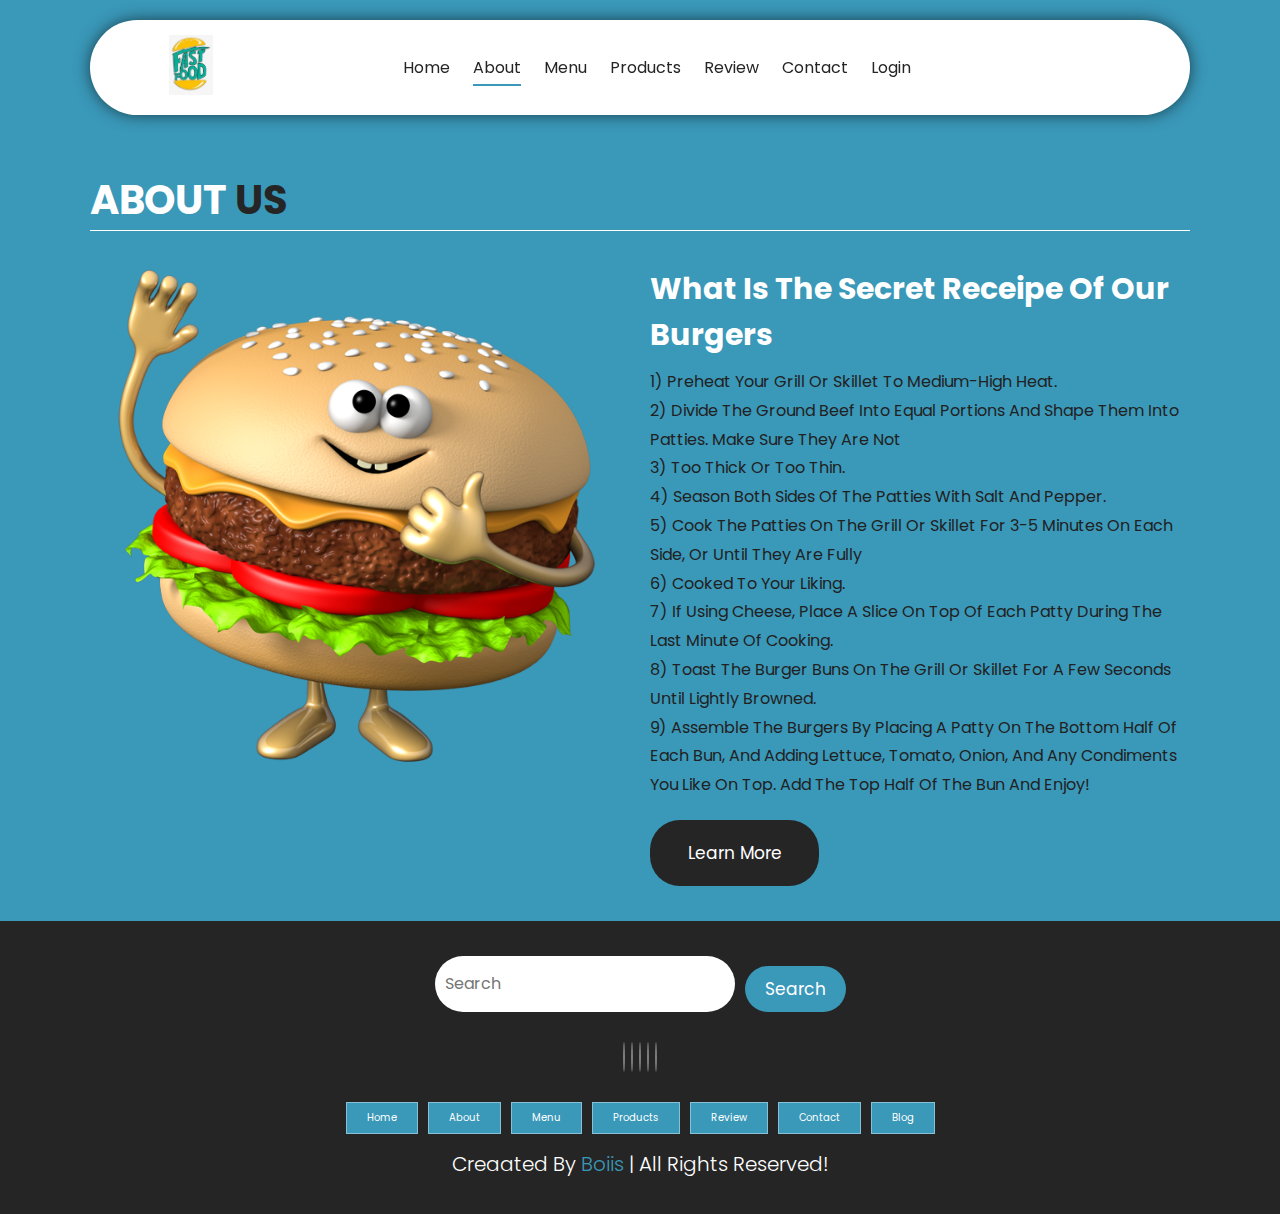
<file: about.html>
<!DOCTYPE html>
<html lang="en">

<head>
    <meta charset="UTF-8">
    <meta http-equiv="X-UA-Compatible" content="IE=edge">
    <meta name="viewport" content="width=device-width, initial-scale=1.0">
    <!-- CSS LINK -->
    <link rel="stylesheet" href="style.css">
    <!-- Fontawesome -->
    <link rel="stylesheet" href="https://cdnjs.cloudflare.com/ajax/libs/font-awesome/6.1.1/css/all.min.css"
        integrity="sha512-KfkfwYDsLkIlwQp6LFnl8zNdLGxu9YAA1QvwINks4PhcElQSvqcyVLLD9aMhXd13uQjoXtEKNosOWaZqXgel0g=="
        crossorigin="anonymous" referrerpolicy="no-referrer" />
    <title>About | Food App</title>
</head>

<body>

    <!-------------------------------------------- HEADER SECTION -->
    <header class="header">
        <a href="#" class="logo">
            <img src=" ./image/hehe.jpeg" style="margin-left: -15px ; padding: 5px;" alt="logo">
        </a>
        <nav class="navbar">
            <a href="./index.html">home</a>
            <a href="./about.html" class="active">about</a>
            <a href="./menu.html">menu</a>
            <a href="./products.html">products</a>
            <a href="./review.html">review</a>
            <a href="./contact.html">contact</a>
            <a href="./login.html">login</a>
        </nav>
        <div class="buttons">
            <!-- <button id="search-btn">
                <i class="fas fa-search"></i>
            </button> -->
            <a href="./cart.html">
                <button id="cart-btn">
                    <i class="fas fa-shopping-cart"></i>
                </button>
            </a>
            <button id="menu-btn">
                <i class="fas fa-bars"></i>
            </button>
        </div>
        <div class="search-form">
            <input type="text" class="search-input" id="search-box" placeholder="Search">
            <i class="fas fa-search"></i>
        </div>
        <!-- <div class="cart-items-container">
            <div class="cart-item">
                <i class="fas fa-times"></i>
                <img src="./image/pngwing.com (1).png" alt="menu">
                <div class="content">
                    <h3>cart item 01</h3>
                    <div class="price">₹159.99 </div>
                </div>
            </div>
            <div class="cart-item">
                <i class="fas fa-times"></i>
                <img src="./image/pngwing.com (2).png" alt="menu">
                <div class="content">
                    <h3>cart item 02</h3>
                    <div class="price">₹169.99 </div>
                </div>
            </div>
            <div class="cart-item">
                <i class="fas fa-times"></i>
                <img src="./image/pngwing.com (3).png" alt="menu">
                <div class="content">
                    <h3>cart item 03</h3>
                    <div class="price">₹139.99 </div>
                </div>
            </div>
            <div class="cart-item">
                <i class="fas fa-times"></i>
                <img src="./image/pngwing.com (4).png" alt="menu">
                <div class="content">
                    <h3>cart item 04</h3>
                    <div class="price">₹129.99 </div>
                </div>  
            </div>
            <a href="./payment.html" class="btn">check out </a>
        </div> -->
    </header>
    <!-- -------------------------------------------HEADER SECTION -->

    <!-- -------------------------------------------ABOUT US SECTION -->
    <section class="about" id="about">
        <h1 class="heading">about <span>us</span> </h1>

        <div class="row">
            <div class="image">
                <img src="./image/pngwing.com (7).png" alt="">
            </div>
            <div class="content">
                <h3>What is the secret receipe of our burgers</h3>
                <div class="paragraph">
                    <p style="color: rgb(33, 33, 33);"> 1) Preheat your grill or skillet to medium-high heat. <br>
                        2) Divide the ground beef into equal portions and shape them into patties. Make sure they are
                        not<br>
                        3) too thick or too thin.<br>
                        4) Season both sides of the patties with salt and pepper.<br>
                        5) Cook the patties on the grill or skillet for 3-5 minutes on each side, or until they are
                        fully<br>
                        6) cooked to your liking.<br>
                        7) If using cheese, place a slice on top of each patty during the last minute of cooking.<br>
                        8) Toast the burger buns on the grill or skillet for a few seconds until lightly browned.<br>
                        9) Assemble the burgers by placing a patty on the bottom half of each bun, and adding lettuce,
                        tomato, onion, and any condiments you like on top. Add the top half of the bun and enjoy!</p>
                </div>
                <a href="#" class="btn">Learn More</a>
            </div>
        </div>
    </section>
    <!-- -------------------------------------------ABOUT US SECTION -->

    <!-- -------------------------------------------FOOTER SECTION -->
    <section class="footer">
        <div class="search">
            <input type="text" class="search-input" placeholder="Search">
            <button class="btn btn-primary">search</button>
        </div>
        <div class="share">
            <a href="#" class="fab fa-facebook"></a>
            <a href="#" class="fab fa-twitter"></a>
            <a href="#" class="fab fa-instagram"></a>
            <a href="#" class="fab fa-linkedin"></a>
            <a href="#" class="fab fa-pinterest"></a>
        </div>
        <div class="links">
            <a href="#home">home</a>
            <a href="#about">about</a>
            <a href="#menu">menu</a>
            <a href="#products">products</a>
            <a href="#review">review</a>
            <a href="#contact">contact</a>
            <a href="#blog">blog</a>
        </div>
        <div class="credit">
            creaated by <span>Boiis</span> | all rights reserved!
        </div>
    </section>
    <!-- -------------------------------------------FOOTER SECTION -->

    <script src="./script.js"></script>

</body>

</html>
</file>
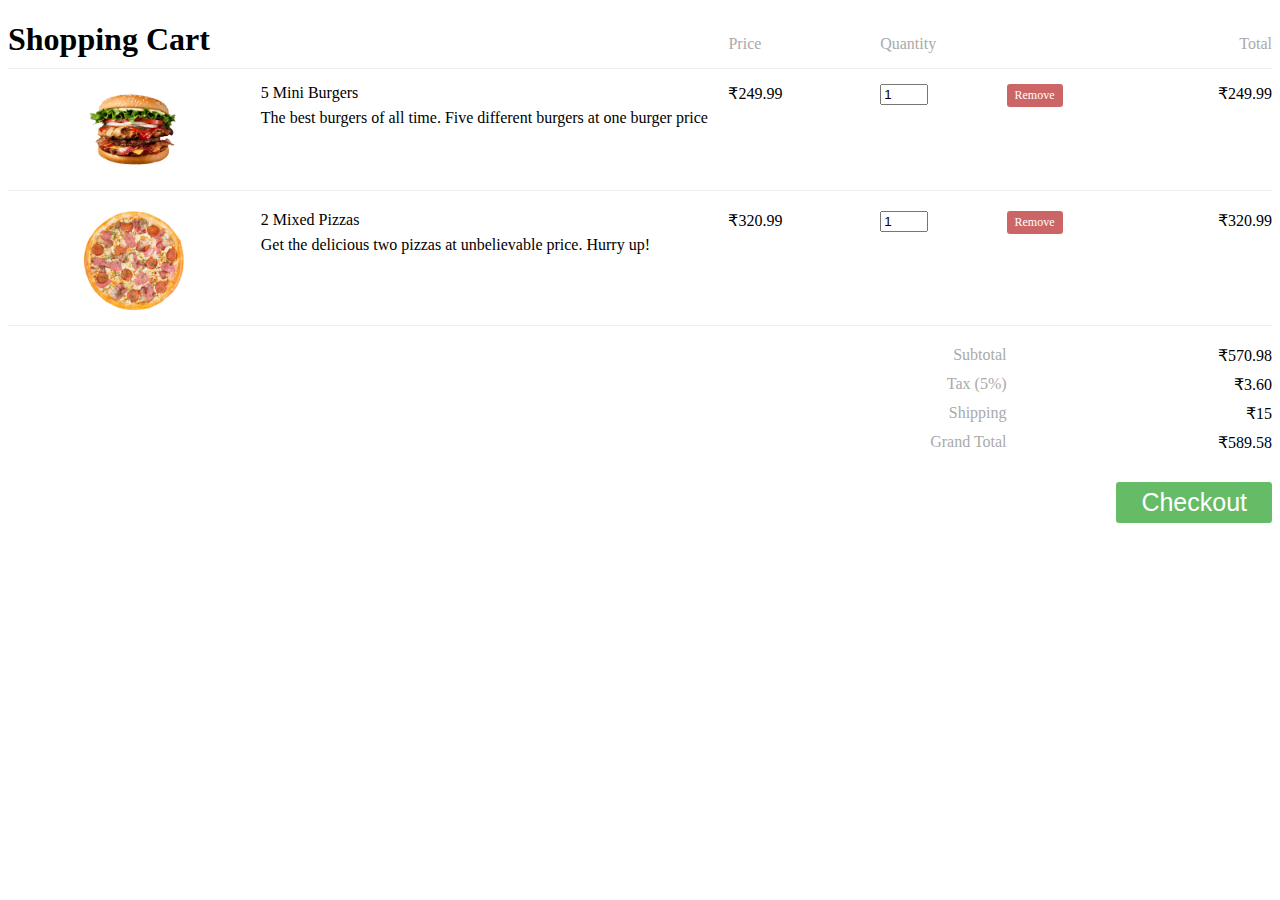
<file: cart.html>
<!DOCTYPE html>
<html lang="en">

<head>
  <meta charset="UTF-8">
  <meta http-equiv="X-UA-Compatible" content="IE=edge">
  <meta name="viewport" content="width=device-width, initial-scale=1.0">
  <title>Cart - Osama</title>
  <link rel="stylesheet" href="cart.css">
  <script src="https://ajax.googleapis.com/ajax/libs/jquery/3.6.4/jquery.min.js"></script>
</head>

<body>
  <h1>Shopping Cart</h1>

  <div class="shopping-cart">

    <div class="column-labels">
      <label class="product-image">Image</label>
      <label class="product-details">Product</label>
      <label class="product-price">Price</label>
      <label class="product-quantity">Quantity</label>
      <label class="product-removal">Remove</label>
      <label class="product-line-price">Total</label>
    </div>

    <div class="product">
      <div class="product-image">
        <img src="./image/pngwing.com (2).png" alt="Alternate image">
      </div>
      <div class="product-details">
        <div class="product-title">5 Mini Burgers</div>
        <p class="product-description">The best burgers of all time. Five different burgers at one burger price</p>
      </div>
      <div class="product-price">249.99</div>
      <div class="product-quantity">
        <input type="number" value="1" min="1">
      </div>
      <div class="product-removal">
        <button class="remove-product">
          Remove
        </button>
      </div>
      <div class="product-line-price">249.99</div>
    </div>

    <div class="product">
      <div class="product-image">
        <img src="./image/pngwing.com (1).png" alt="second Image">
      </div>
      <div class="product-details">
        <div class="product-title">2 Mixed Pizzas</div>
        <p class="product-description">Get the delicious two pizzas at unbelievable price. Hurry up!</p>
      </div>
      <div class="product-price">320.99</div>
      <div class="product-quantity">
        <input type="number" value="1" min="1">
      </div>
      <div class="product-removal">
        <button class="remove-product">
          Remove
        </button>
      </div>
      <div class="product-line-price">320.99</div>
    </div>

    <div class="totals">
      <div class="totals-item">
        <label>Subtotal</label>
        <div class="totals-value" id="cart-subtotal">570.98</div>
      </div>
      <div class="totals-item">
        <label>Tax (5%)</label>
        <div class="totals-value" id="cart-tax">3.60</div>
      </div>
      <div class="totals-item">
        <label>Shipping</label>
        <div class="totals-value" id="cart-shipping">15</div>
      </div>
      <div class="totals-item totals-item-total">
        <label>Grand Total</label>
        <div class="totals-value" id="cart-total">589.58</div>
      </div>
    </div>
    <a href="./payment.html">
      <button class="checkout">Checkout</button>
    </a>
  </div>

  <script defer src="cart.js"></script>


</body>

</html>
</file>
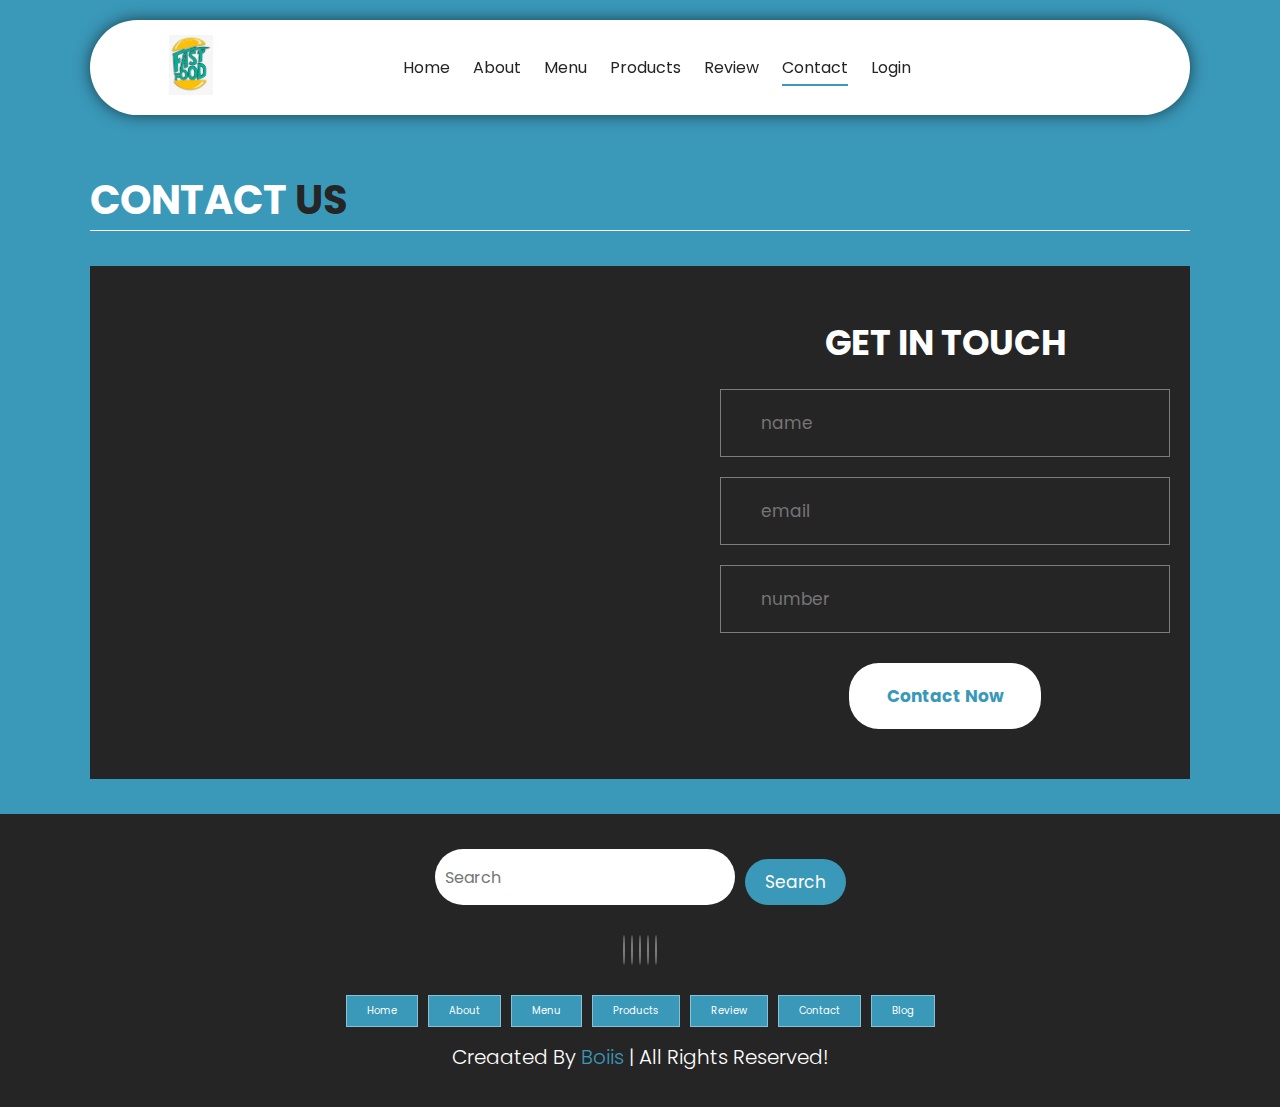
<file: contact.html>
<!DOCTYPE html>
<html lang="en">

<head>
    <meta charset="UTF-8">
    <meta http-equiv="X-UA-Compatible" content="IE=edge">
    <meta name="viewport" content="width=device-width, initial-scale=1.0">
    <!-- CSS LINK -->
    <link rel="stylesheet" href="style.css">
    <!-- Fontawesome -->
    <link rel="stylesheet" href="https://cdnjs.cloudflare.com/ajax/libs/font-awesome/6.1.1/css/all.min.css"
        integrity="sha512-KfkfwYDsLkIlwQp6LFnl8zNdLGxu9YAA1QvwINks4PhcElQSvqcyVLLD9aMhXd13uQjoXtEKNosOWaZqXgel0g=="
        crossorigin="anonymous" referrerpolicy="no-referrer" />
    <title>Contact | Food App</title>
</head>

<body>

    <!-------------------------------------------- HEADER SECTION -->
    <header class="header">
        <a href="#" class="logo">
            <img src=" ./image/hehe.jpeg" style="margin-left: -15px ; padding: 5px;" alt="logo">
        </a>
        <nav class="navbar">
            <a href="./index.html">home</a>
            <a href="./about.html">about</a>
            <a href="./menu.html">menu</a>
            <a href="./products.html">products</a>
            <a href="./review.html">review</a>
            <a href="./contact.html" class="active">contact</a>
            <a href="./login.html">login</a>
        </nav>
        <div class="buttons">
            <!-- <button id="search-btn">
                <i class="fas fa-search"></i>
            </button> -->
            <a href="./cart.html">
                <button id="cart-btn">
                    <i class="fas fa-shopping-cart"></i>
                </button>
            </a>
            <button id="menu-btn">
                <i class="fas fa-bars"></i>
            </button>
        </div>
        <div class="search-form">
            <input type="text" class="search-input" id="search-box" placeholder="Search">
            <i class="fas fa-search"></i>
        </div>
        <!-- <div class="cart-items-container">
            <div class="cart-item">
                <i class="fas fa-times"></i>
                <img src="./image/pngwing.com (1).png" alt="menu">
                <div class="content">
                    <h3>cart item 01</h3>
                    <div class="price">₹159.99 </div>
                </div>
            </div>
            <div class="cart-item">
                <i class="fas fa-times"></i>
                <img src="./image/pngwing.com (2).png" alt="menu">
                <div class="content">
                    <h3>cart item 02</h3>
                    <div class="price">₹169.99 </div>
                </div>
            </div>
            <div class="cart-item">
                <i class="fas fa-times"></i>
                <img src="./image/pngwing.com (3).png" alt="menu">
                <div class="content">
                    <h3>cart item 03</h3>
                    <div class="price">₹139.99 </div>
                </div>
            </div>
            <div class="cart-item">
                <i class="fas fa-times"></i>
                <img src="./image/pngwing.com (4).png" alt="menu">
                <div class="content">
                    <h3>cart item 04</h3>
                    <div class="price">₹129.99 </div>
                </div>
            </div>
            <a href="./payment.html" class="btn">check out </a>
        </div> -->
    </header>
    <!-- -------------------------------------------HEADER SECTION -->

    <!-- -------------------------------------------CONTACT SECTION -->
    <section class="contact" id="contact">
        <h1 class="heading">contact <span>us</span> </h1>
        <div class="row">
            <iframe src="https://www.google.com/maps/embed?pb=!1m18!1m12!1m3!1d3771.560187836225!2d72.83980371490057!3d19.039092487109123!2m3!1f0!2f0!3f0!3m2!1i1024!2i768!4f13.1!3m3!1m2!1s0x3be7c92daf0a4bc9%3A0x4db0b28aa947b057!2sTazza!5e0!3m2!1sen!2sin!4v1682687124870!5m2!1sen!2sin" width="600" height="450" style="border:0;" allowfullscreen="" loading="lazy" referrerpolicy="no-referrer-when-downgrade"></iframe>
            <form>
                <h3>get in touch</h3>
                <div class="inputBox">
                    <i class="fas fa-user"></i>
                    <input type="text" placeholder="name">
                </div>
                <div class="inputBox">
                    <i class="fas fa-envelope"></i>
                    <input type="email" placeholder="email">
                </div>
                <div class="inputBox">
                    <i class="fas fa-phone"></i>
                    <input type="number" placeholder="number">
                </div>
                <input type="submit" class="btn" value="contact now">
            </form>
        </div>
    </section>
    <!-- -------------------------------------------CONTACT SECTION -->

    <!-- -------------------------------------------FOOTER SECTION -->
    <section class="footer">
        <div class="search">
            <input type="text" class="search-input" placeholder="Search">
            <button class="btn btn-primary">search</button>
        </div>
        <div class="share">
            <a href="#" class="fab fa-facebook"></a>
            <a href="#" class="fab fa-twitter"></a>
            <a href="#" class="fab fa-instagram"></a>
            <a href="#" class="fab fa-linkedin"></a>
            <a href="#" class="fab fa-pinterest"></a>
        </div>
        <div class="links">
            <a href="#home">home</a>
            <a href="#about">about</a>
            <a href="#menu">menu</a>
            <a href="#products">products</a>
            <a href="#review">review</a>
            <a href="#contact">contact</a>
            <a href="#blog">blog</a>
        </div>
        <div class="credit">
            creaated by <span>Boiis</span> | all rights reserved!
        </div>
    </section>
    <!-- -------------------------------------------FOOTER SECTION -->

    <script src="./script.js"></script>

</body>

</html>
</file>
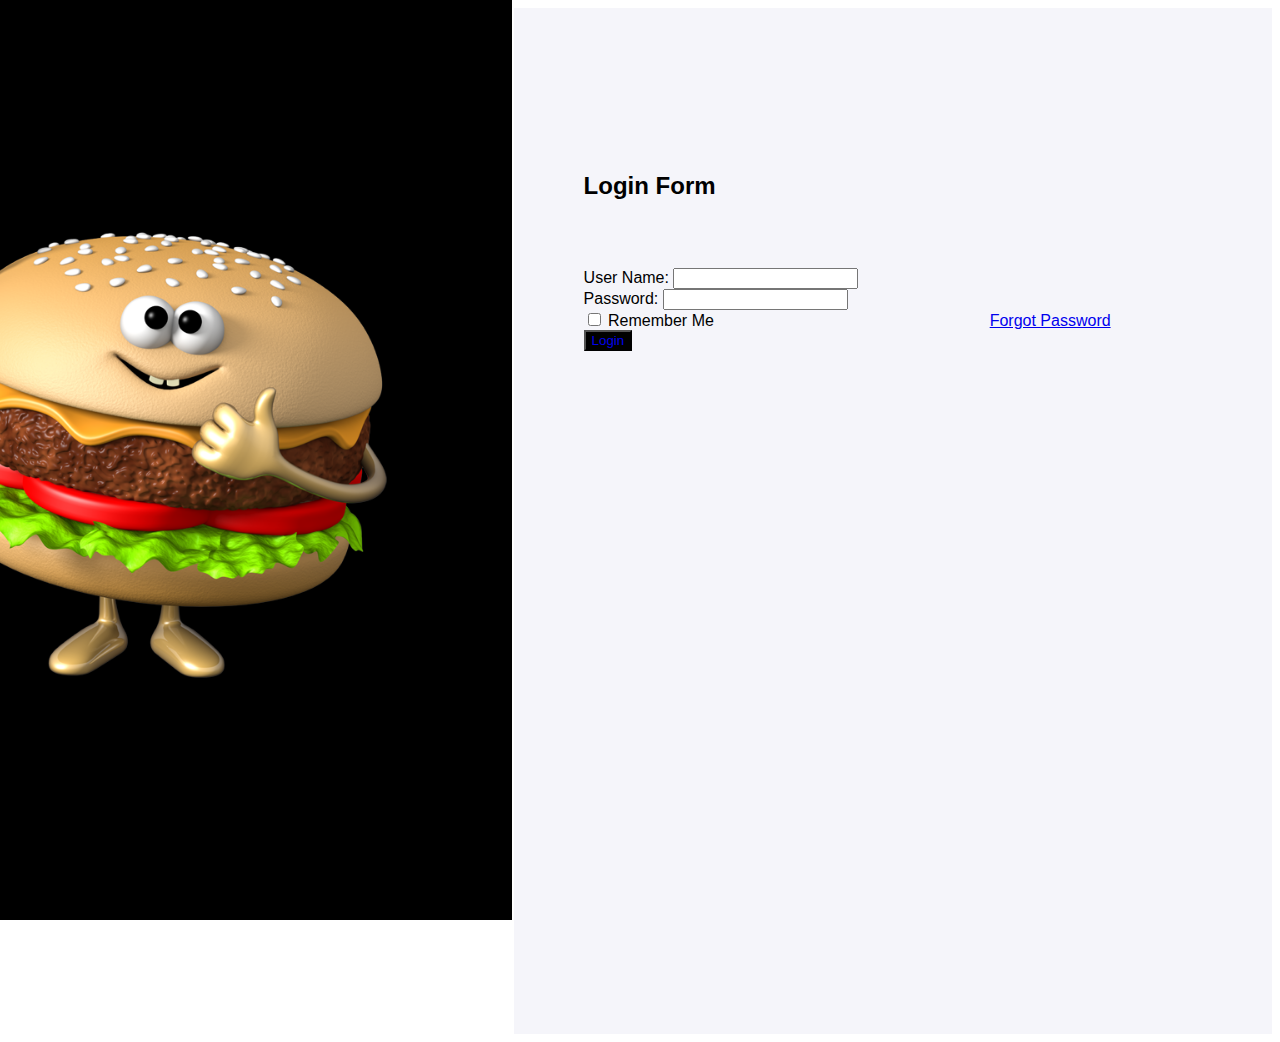
<file: login.html>
<!DOCTYPE html>
<html lang="en">

<head>
    <meta charset="UTF-8">
    <meta http-equiv="X-UA-Compatible" content="IE=edge">
    <meta name="viewport" content="width=device-width, initial-scale=1.0">
    <title>Login</title>
    <link href="https://cdn.jsdelivr.net/npm/bootstrap@5.3.0-alpha3/dist/css/bootstrap.min.css" rel="stylesheet"
        integrity="sha384-KK94CHFLLe+nY2dmCWGMq91rCGa5gtU4mk92HdvYe+M/SXH301p5ILy+dN9+nJOZ" crossorigin="anonymous">
    <style>
        body {
            font-family: "roboto", sans-serif;
        }

        .main-head {
            height: 150px;
            background: #FFF;

        }

        .sidenav {
            height: 100%;
            background-color: #000;
            overflow-x: hidden;
            padding-top: 20px;
        }


        .main {
            padding: 0px 10px;
            background: #F5F5FA;
        }

        #burgir {
            height: 500px;
            width: 500px;
        }

        @media screen and (max-height: 450px) {
            .sidenav {
                padding-top: 15px;
            }
        }

        @media screen and (max-width: 450px) {
            .login-form {
                margin-top: 10%;
            }

            .register-form {
                margin-top: 10%;
            }
        }

        @media screen and (min-width: 768px) {
            .main {
                padding-top: 10%;
                margin-left: 40%;
                background: #F5F5FA;
                height: 100vh;
            }

            .sidenav {
                width: 40%;
                position: fixed;
                z-index: 1;
                top: 0;
                left: 0;
            }

            .login-form {
                margin-top: 10%;
            }

            .register-form {
                margin-top: 20%;
            }
        }


        .login-main-text {
            margin-top: 20%;
            padding: 60px;
            color: #fff;
        }

        .login-main-text h2 {
            font-weight: 300;
        }

        .btn-black {
            background-color: #000 !important;
            color: #fff;
        }
    </style>
</head>

<body>
    <div class="sidenav ">
        <div class="login-main-text">
            <img id="burgir" src="./image/pngwing.com (7).png" alt="" style="float: right; margin-right:50px">
        </div>
    </div>

    <div class="main ">
        <div class="col-md-6 col-sm-12" style="margin-left: 60px; padding-bottom: 30px;"><br>
            <h2>Login Form</h2>
            <div class="login-form">
                <form>

                    <div class="form-group">
                        <label>User Name:</label>
                        <input required type="text" class="form-control">
                    </div>
                    <div class="form-group">
                        <label>Password:</label>
                        <input required type="password" class="form-control">
                    </div>
                    <div class="form-check mt-2 mb-3">
                        <input class="form-check-input " type="checkbox" id="inlineCheckbox1" value="option1">
                        <label class="form-check-label " for="inlineCheckbox1">Remember Me</label>

                        <span><a href="#" style=" margin-left: 40%;">Forgot Password</a></span>
                    </div>
                    
                        <button class="btn btn-black mt-3"><a style=" text-decoration: none;" href="./index.html">Login</a></button>
                    
                </form>
            </div>
        </div>
    </div>

    <!-- Optional JavaScript -->
    <!-- jQuery first, then Popper.js, then Bootstrap JS -->
    <script src="https://code.jquery.com/jquery-3.2.1.slim.min.js"
        integrity="sha384-KJ3o2DKtIkvYIK3UENzmM7KCkRr/rE9/Qpg6aAZGJwFDMVNA/GpGFF93hXpG5KkN"
        crossorigin="anonymous"></script>
    <script src="https://cdnjs.cloudflare.com/ajax/libs/popper.js/1.12.9/umd/popper.min.js"
        integrity="sha384-ApNbgh9B+Y1QKtv3Rn7W3mgPxhU9K/ScQsAP7hUibX39j7fakFPskvXusvfa0b4Q"
        crossorigin="anonymous"></script>
    <script src="https://maxcdn.bootstrapcdn.com/bootstrap/4.0.0/js/bootstrap.min.js"
        integrity="sha384-JZR6Spejh4U02d8jOt6vLEHfe/JQGiRRSQQxSfFWpi1MquVdAyjUar5+76PVCmYl"
        crossorigin="anonymous"></script>
</body>

</html>
</file>
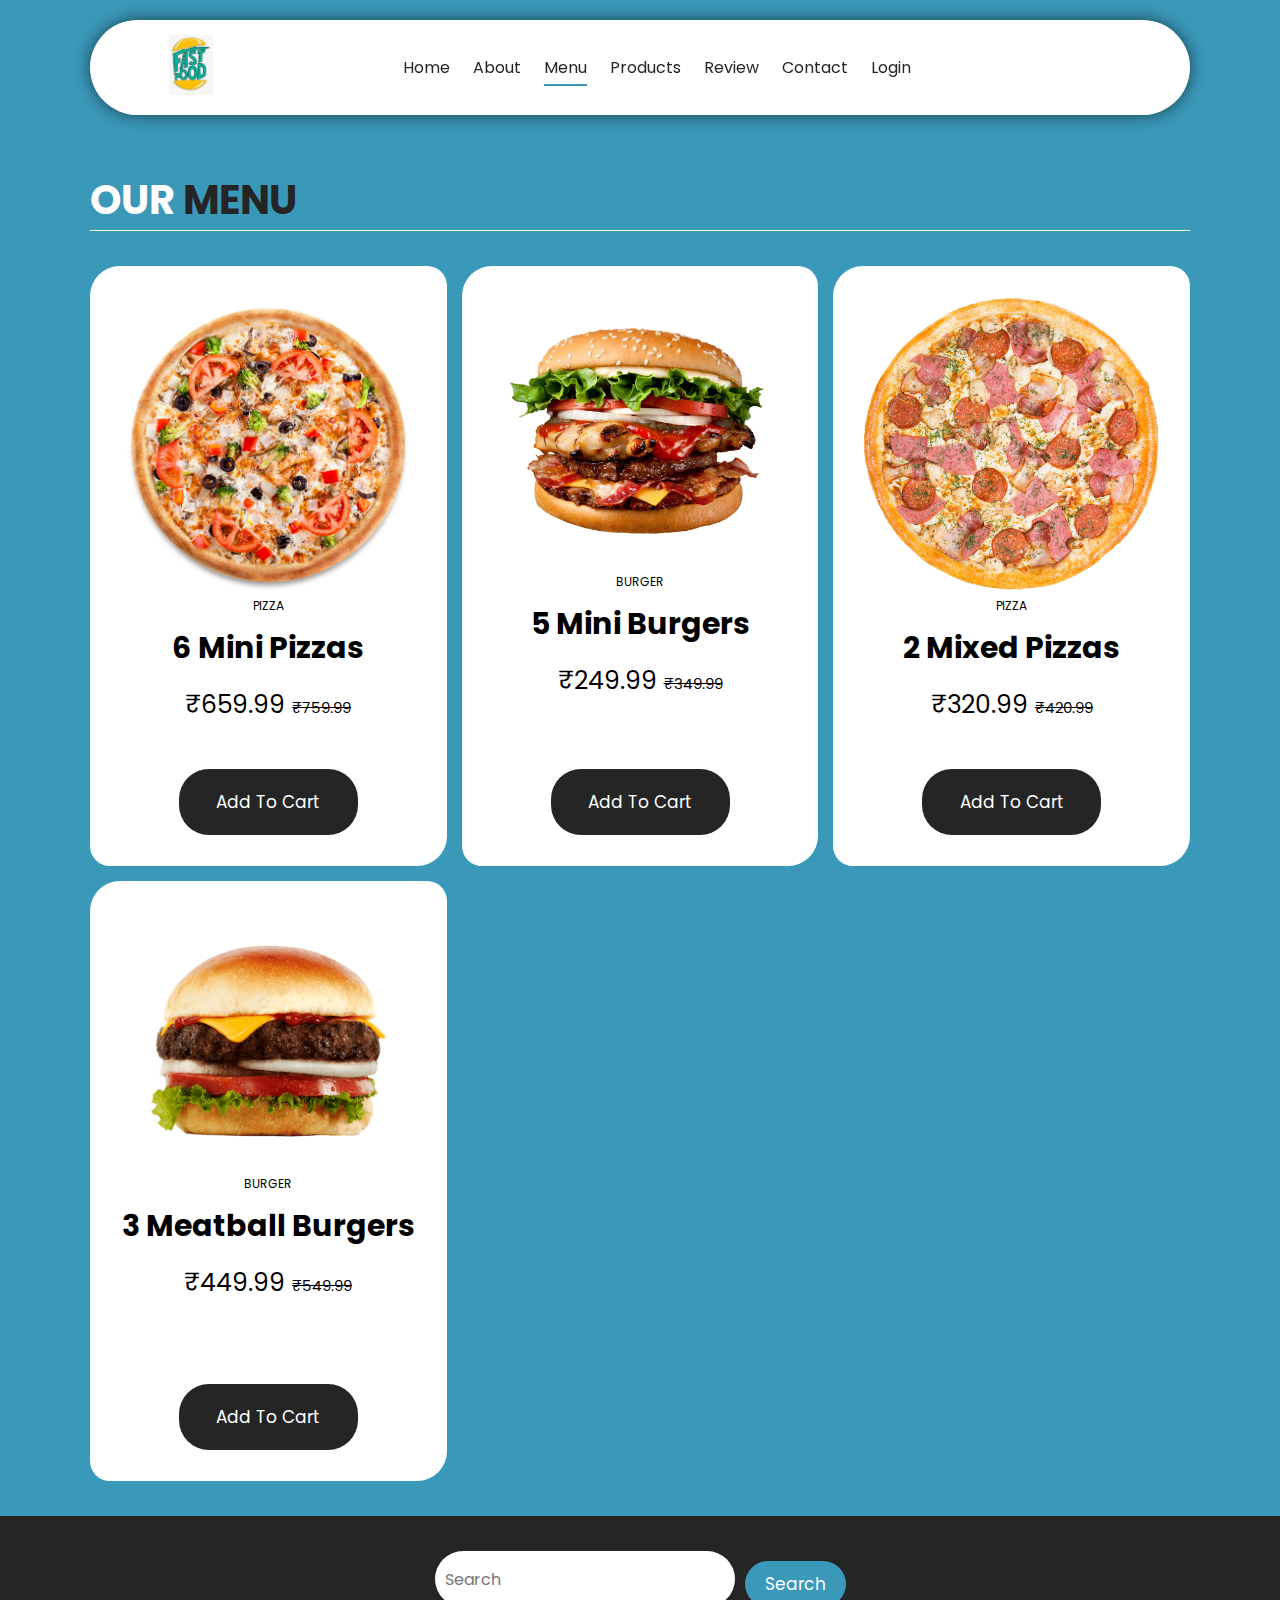
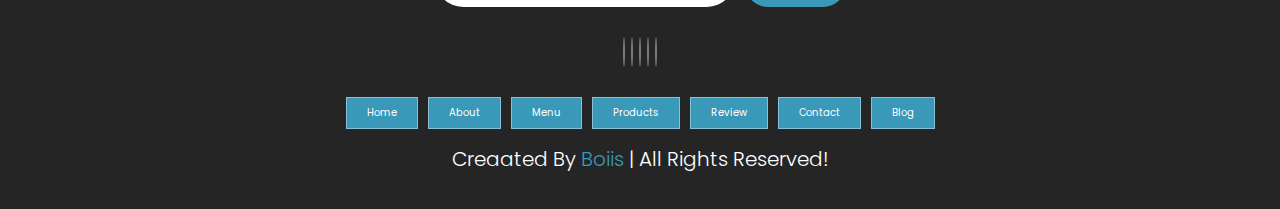
<file: menu.html>
<!DOCTYPE html>
<html lang="en">

<head>
    <meta charset="UTF-8">
    <meta http-equiv="X-UA-Compatible" content="IE=edge">
    <meta name="viewport" content="width=device-width, initial-scale=1.0">
    <!-- CSS LINK -->
    <link rel="stylesheet" href="style.css">
    <!-- Fontawesome -->
    <link rel="stylesheet" href="https://cdnjs.cloudflare.com/ajax/libs/font-awesome/6.1.1/css/all.min.css"
        integrity="sha512-KfkfwYDsLkIlwQp6LFnl8zNdLGxu9YAA1QvwINks4PhcElQSvqcyVLLD9aMhXd13uQjoXtEKNosOWaZqXgel0g=="
        crossorigin="anonymous" referrerpolicy="no-referrer" />
    <title>Our Menu | Food App</title>
</head>

<body>

    <!-------------------------------------------- HEADER SECTION -->
    <header class="header">
        <a href="#" class="logo">
            <img src=" ./image/hehe.jpeg" style="margin-left: -15px ; padding: 5px;" alt="logo">
        </a>
        <nav class="navbar">
            <a href="./index.html">home</a>
            <a href="./about.html">about</a>
            <a href="./menu.html" class="active">menu</a>
            <a href="./products.html">products</a>
            <a href="./review.html">review</a>
            <a href="./contact.html">contact</a>
            <a href="./login.html">login</a>
        </nav>
        <div class="buttons">
            <!-- <button id="search-btn">
                <i class="fas fa-search"></i>
            </button> -->
            <a href="./cart.html">
                <button id="cart-btn">
                    <i class="fas fa-shopping-cart"></i>
                </button>
            </a>
            <button id="menu-btn">
                <i class="fas fa-bars"></i>
            </button>
        </div>
        <div class="search-form">
            <input type="text" class="search-input" id="search-box" placeholder="Search">
            <i class="fas fa-search"></i>
        </div>
        <!-- <div class="cart-items-container">
            <div class="cart-item">
                <i class="fas fa-times"></i>
                <img src="./image/pngwing.com (1).png" alt="menu">
                <div class="content">
                    <h3>cart item 01</h3>
                    <div class="price">₹159.99 </div>
                </div>
            </div>
            <div class="cart-item">
                <i class="fas fa-times"></i>
                <img src="./image/pngwing.com (2).png" alt="menu">
                <div class="content">
                    <h3>cart item 02</h3>
                    <div class="price">₹169.99 </div>
                </div>
            </div>
            <div class="cart-item">
                <i class="fas fa-times"></i>
                <img src="./image/pngwing.com (3).png" alt="menu">
                <div class="content">
                    <h3>cart item 03</h3>
                    <div class="price">₹139.99 </div>
                </div>
            </div>
            <div class="cart-item">
                <i class="fas fa-times"></i>
                <img src="./image/pngwing.com (4).png" alt="menu">
                <div class="content">
                    <h3>cart item 04</h3>
                    <div class="price">₹129.99 </div>
                </div>
            </div>
            <a href="./payment.html" class="btn">check out </a>
        </div> -->
    </header>
    <!-- -------------------------------------------HEADER SECTION -->

    <!-- -------------------------------------------MENU SECTION -->
    <section class="menu" id="menu">
        <h1 class="heading">our <span>menu</span></h1>
        <div class="box-container">
            <div class="box">

                <div class="box-head">
                    <img src="./image/pngwing.com.png" alt="">
                    <span class="menu-category">Pizza</span>
                    <h3>6 Mini Pizzas</h3>
                    <div class="price">₹659.99 <span>₹759.99 </span></div>
                </div>
                <div class="box-bottom">
                    <a href="#" class="btn">add to cart</a>
                </div>
            </div>
            <div class="box">

                <div class="box-head">
                    <img src="./image/pngwing.com (2).png" alt="">
                    <span class="menu-category">Burger</span>
                    <h3>5 Mini Burgers</h3>
                    <div class="price">₹249.99 <span>₹349.99</span></div>
                </div>
                <div class="box-bottom">
                    <a href="#" class="btn">add to cart</a>
                </div>
            </div>
            <div class="box">

                <div class="box-head">
                    <img src="./image/pngwing.com (1).png" alt="">
                    <span class="menu-category">Pizza</span>
                    <h3>2 Mixed Pizzas</h3>
                    <div class="price">₹320.99 <span>₹420.99</span></div>
                </div>
                <div class="box-bottom">
                    <a href="#" class="btn">add to cart</a>
                </div>
            </div>
            <div class="box">

                <div class="box-head">
                    <img src="./image/pngwing.com (3).png" alt="">
                    <span class="menu-category">Burger</span>
                    <h3>3 Meatball Burgers</h3>
                    <div class="price">₹449.99 <span>₹549.99</span></div>
                </div>
                <div class="box-bottom">
                    <a href="./payment.html" class="btn">add to cart</a>
                </div>
            </div>
        </div>
    </section>
    <!---------------------------------------------MENU SECTION -->

    <!---------------------------------------------FOOTER SECTION -->
    <section class="footer">
        <div class="search">
            <input type="text" class="search-input" placeholder="Search">
            <button class="btn btn-primary">search</button>
        </div>
        <div class="share">
            <a href="#" class="fab fa-facebook"></a>
            <a href="#" class="fab fa-twitter"></a>
            <a href="#" class="fab fa-instagram"></a>
            <a href="#" class="fab fa-linkedin"></a>
            <a href="#" class="fab fa-pinterest"></a>
        </div>
        <div class="links">
            <a href="#home">home</a>
            <a href="#about">about</a>
            <a href="#menu">menu</a>
            <a href="#products">products</a>
            <a href="#review">review</a>
            <a href="#contact">contact</a>
            <a href="#blog">blog</a>
        </div>
        <div class="credit">
            creaated by <span>Boiis</span> | all rights reserved!
        </div>
    </section>
    <!---------------------------------------------FOOTER SECTION -->

    <script src="./script.js"></script>
</body>

</html>
</file>
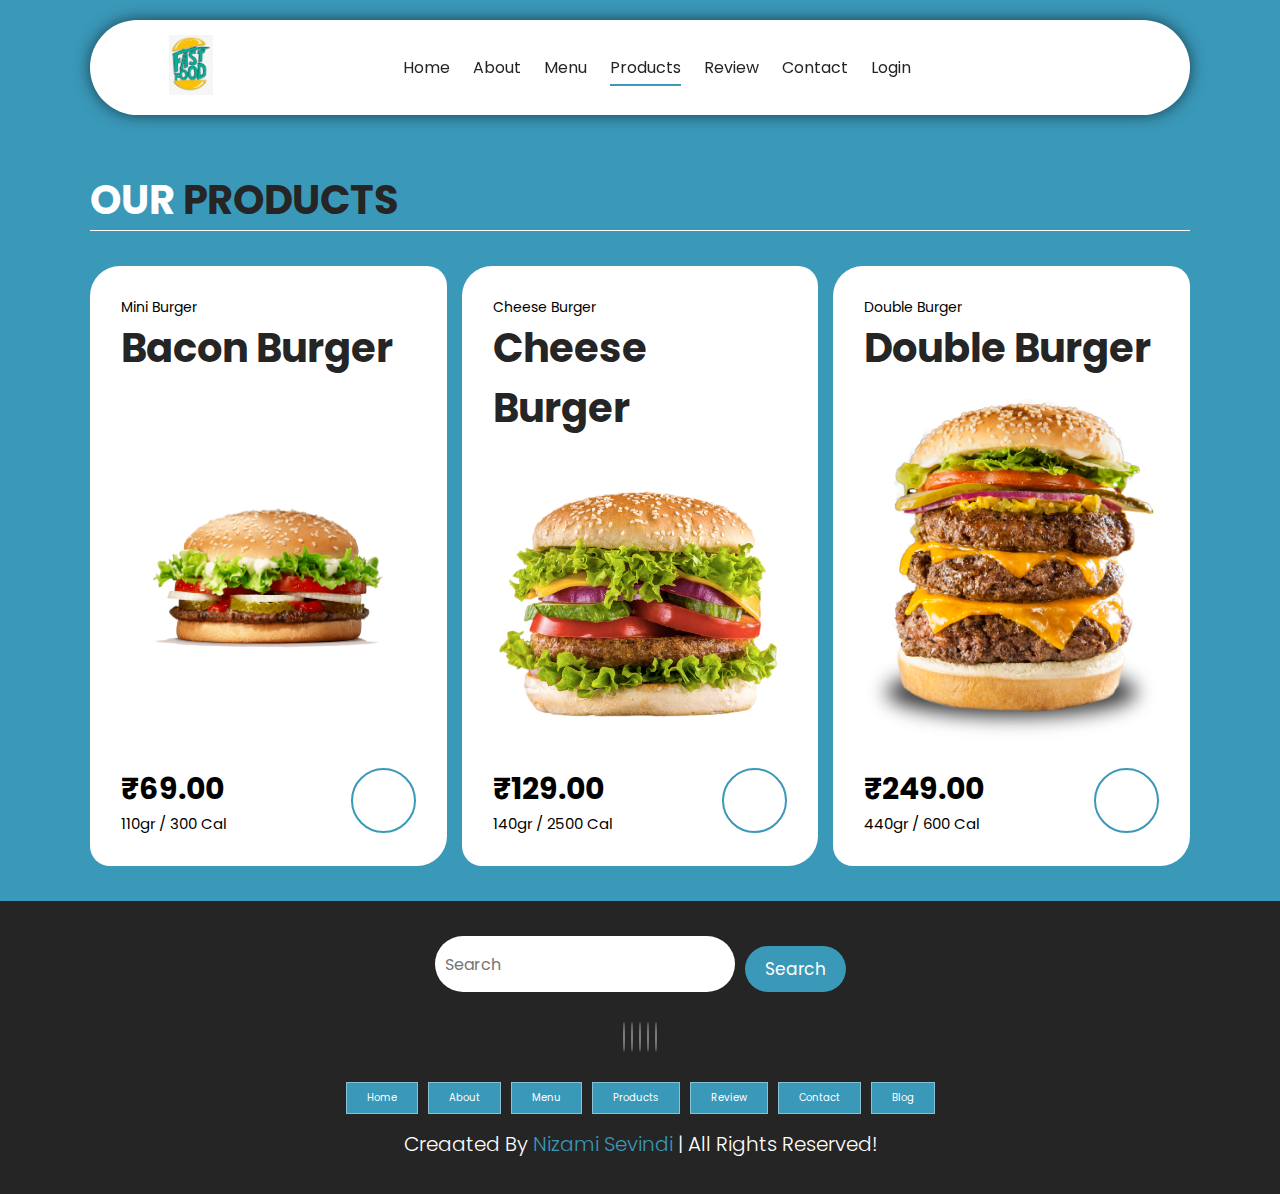
<file: products.html>
<!DOCTYPE html>
<html lang="en">
<head>
    <meta charset="UTF-8">
    <meta http-equiv="X-UA-Compatible" content="IE=edge">
    <meta name="viewport" content="width=device-width, initial-scale=1.0">
    <!-- CSS LINK -->
    <link rel="stylesheet" href="style.css">
    <!-- Fontawesome -->
    <link rel="stylesheet" href="https://cdnjs.cloudflare.com/ajax/libs/font-awesome/6.1.1/css/all.min.css" integrity="sha512-KfkfwYDsLkIlwQp6LFnl8zNdLGxu9YAA1QvwINks4PhcElQSvqcyVLLD9aMhXd13uQjoXtEKNosOWaZqXgel0g==" crossorigin="anonymous" referrerpolicy="no-referrer" />
    <title>Our Products | Food App</title>
</head>
<body>

    <!-------------------------------------------- HEADER SECTION -->
    <header class="header" >
        <a href="#" class="logo">
            <img src=" ./image/hehe.jpeg" style="margin-left: -15px ; padding: 5px;" alt="logo">
        </a>
        <nav class="navbar">
            <a href="./index.html">home</a>
            <a href="./about.html">about</a>
            <a href="./menu.html" >menu</a>
            <a href="./products.html" class="active">products</a>
            <a href="./review.html">review</a>
            <a href="./contact.html">contact</a>
            <a href="./login.html">login</a>
        </nav>
        <div class="buttons">
            <!-- <button id="search-btn">
                <i class="fas fa-search"></i>
            </button> -->
            <a href="./cart.html">
                <button id="cart-btn">
                    <i class="fas fa-shopping-cart"></i>
                </button>
            </a>
            <button id="menu-btn">
                <i class="fas fa-bars"></i>
            </button>
        </div>
        <div class="search-form">
            <input type="text" class="search-input" id="search-box" placeholder="Search">
            <i class="fas fa-search"></i>
        </div>
        <!-- <div class="cart-items-container">
            <div class="cart-item">
                <i class="fas fa-times"></i>
                <img src="./image/pngwing.com (1).png" alt="menu">
                <div class="content">
                    <h3>cart item 01</h3>
                    <div class="price">₹159.99 </div>
                </div>
            </div>
            <div class="cart-item">
                <i class="fas fa-times"></i>
                <img src="./image/pngwing.com (2).png" alt="menu">
                <div class="content">
                    <h3>cart item 02</h3>
                    <div class="price">₹169.99 </div>
                </div>
            </div>
            <div class="cart-item">
                <i class="fas fa-times"></i>
                <img src="./image/pngwing.com (3).png" alt="menu">
                <div class="content">
                    <h3>cart item 03</h3>
                    <div class="price">₹139.99 </div>
                </div>
            </div>
            <div class="cart-item">
                <i class="fas fa-times"></i>
                <img src="./image/pngwing.com (4).png" alt="menu">
                <div class="content">
                    <h3>cart item 04</h3>
                    <div class="price">₹129.99 </div>
                </div>
            </div>
            <a href="./payment.html" class="btn">check out </a>
        </div> -->
    </header>
    <!-- -------------------------------------------HEADER SECTION -->
  <!-- -------------------------------------------PRODUCTS SECTION -->
  <section class="products" id="products">
    <h1 class="heading">our <span>products</span> </h1>
    <div class="box-container">
        <div class="box">
            <div class="box-head">
                <span class="title">mini burger</span>
                <a href="#" class="name">Bacon Burger</a>
            </div>
            <div class="image">
                <img src="./image/pngwing.com (6).png" alt="">
            </div>
            <div class="box-bottom">
                <div class="info">
                    <b class="price">₹69.00</b>
                    <span class="amount">110gr / 300 Cal</span>
                </div>
                <div class="product-btn">
                    <a href="#">
                        <i class="fas fa-plus"></i>
                    </a>
                </div>
            </div>
        </div>
        <div class="box">
            <div class="box-head">
                <span class="title">cheese burger</span>
                <a href="#" class="name">cheese Burger</a>
            </div>
            <div class="image">
                <img src="./image/pngwing.com (4).png" alt="">
            </div>
            <div class="box-bottom">
                <div class="info">
                    <b class="price">₹129.00</b>
                    <span class="amount">140gr / 2500 Cal</span>
                </div>
                <div class="product-btn">
                    <a href="#">
                        <i class="fas fa-plus"></i>
                    </a>
                </div>
            </div>
        </div>
        <div class="box">
            <div class="box-head">
                <span class="title">Double burger</span>
                <a href="#" class="name">Double Burger</a>
            </div>
            <div class="image">
                <img src="./image/pngwing.com (5).png" alt="">
            </div>
            <div class="box-bottom">
                <div class="info">
                    <b class="price">₹249.00</b>
                    <span class="amount">440gr / 600 Cal</span>
                </div>
                <div class="product-btn">
                    <a href="#">
                        <i class="fas fa-plus"></i>
                    </a>
                </div>
            </div>
        </div>
    </div>
</section>
<!-- -------------------------------------------PRODUCTS SECTION -->

<!-- -------------------------------------------FOOTER SECTION -->
    <section class="footer">
        <div class="search">
            <input type="text" class="search-input" placeholder="Search">
            <button class="btn btn-primary">search</button>
        </div>
        <div class="share">
            <a href="#" class="fab fa-facebook"></a>
            <a href="#" class="fab fa-twitter"></a>
            <a href="#" class="fab fa-instagram"></a>
            <a href="#" class="fab fa-linkedin"></a>
            <a href="#" class="fab fa-pinterest"></a>
        </div>
        <div class="links">
            <a href="#home">home</a>
            <a href="#about">about</a>
            <a href="#menu">menu</a>
            <a href="#products">products</a>
            <a href="#review">review</a>
            <a href="#contact">contact</a>
            <a href="#blog">blog</a>
        </div>
        <div class="credit">
            creaated by <span>Nizami Sevindi</span> | all rights reserved!
        </div>
    </section>
    <!-- -------------------------------------------FOOTER SECTION -->

<script src="./script.js"></script>

</body>
</html>
</file>
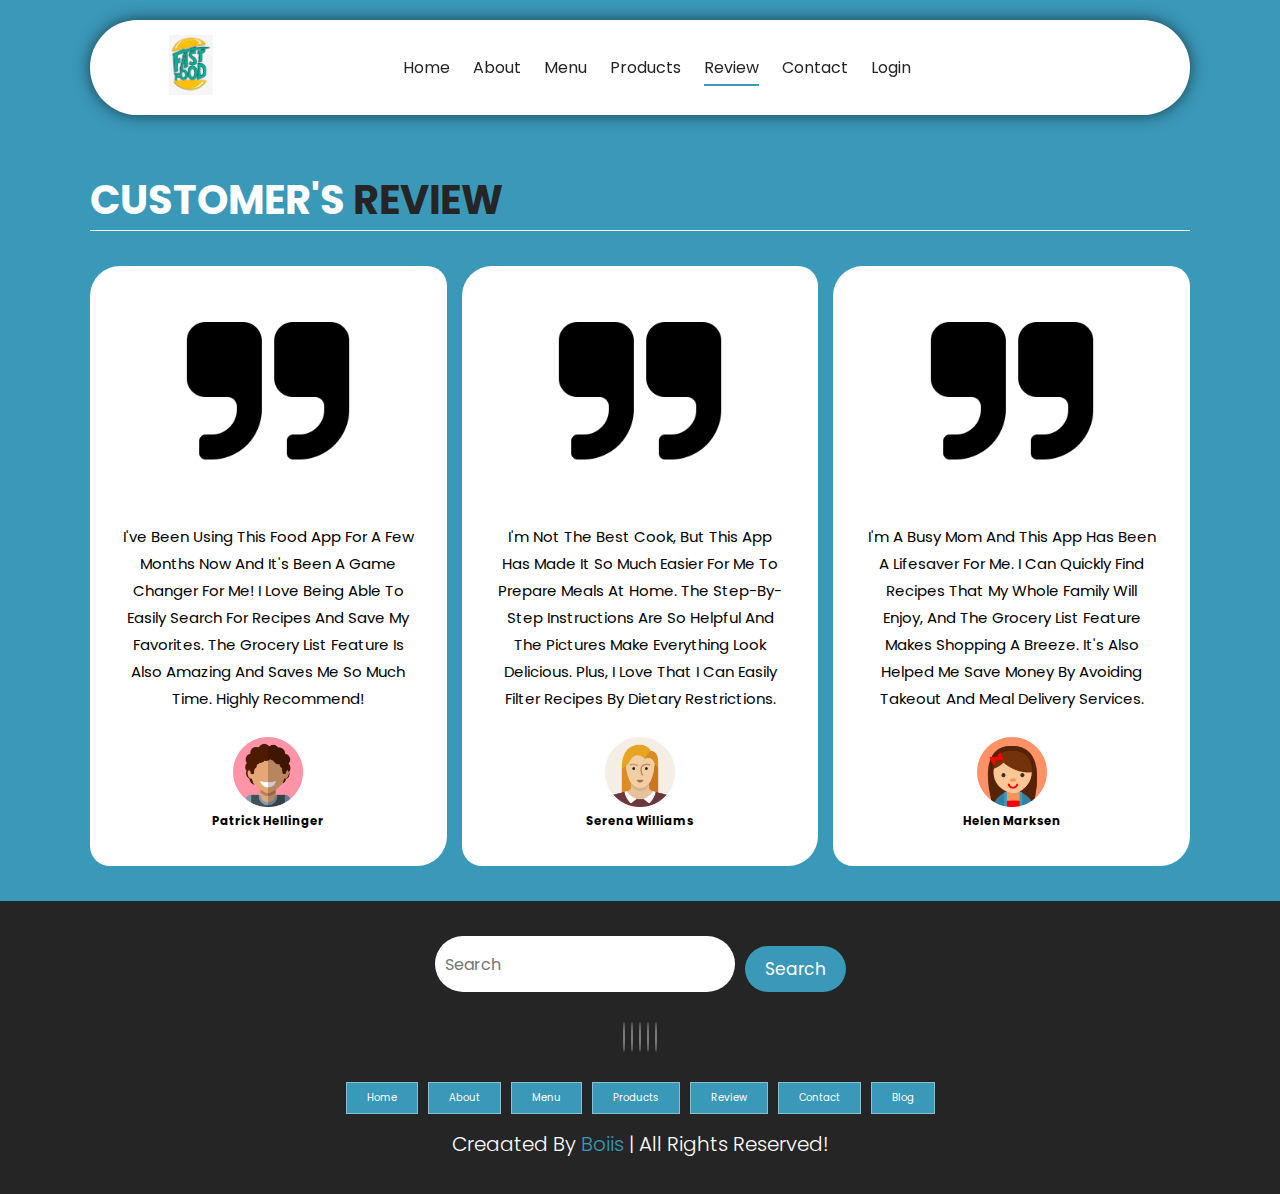
<file: review.html>
<!DOCTYPE html>
<html lang="en">

<head>
    <meta charset="UTF-8">
    <meta http-equiv="X-UA-Compatible" content="IE=edge">
    <meta name="viewport" content="width=device-width, initial-scale=1.0">
    <!-- CSS LINK -->
    <link rel="stylesheet" href="style.css">
    <!-- Fontawesome -->
    <link rel="stylesheet" href="https://cdnjs.cloudflare.com/ajax/libs/font-awesome/6.1.1/css/all.min.css"
        integrity="sha512-KfkfwYDsLkIlwQp6LFnl8zNdLGxu9YAA1QvwINks4PhcElQSvqcyVLLD9aMhXd13uQjoXtEKNosOWaZqXgel0g=="
        crossorigin="anonymous" referrerpolicy="no-referrer" />
    <title>Reviews | Food</title>
</head>

<body>

    <!-------------------------------------------- HEADER SECTION -->
    <header class="header">
        <a href="#" class="logo">
            <img src=" ./image/hehe.jpeg" style="margin-left: -15px ; padding: 5px;" alt="logo">
        </a>
        <nav class="navbar">
            <a href="./index.html">home</a>
            <a href="./about.html">about</a>
            <a href="./menu.html">menu</a>
            <a href="./products.html">products</a>
            <a href="./review.html" class="active">review</a>
            <a href="./contact.html">contact</a>
            <a href="./login.html">login</a>
        </nav>
        <div class="buttons">
            <!-- <button id="search-btn">
                <i class="fas fa-search"></i>
            </button> -->
            <a href="./cart.html">
                <button id="cart-btn">
                    <i class="fas fa-shopping-cart"></i>
                </button>
            </a>
            <button id="menu-btn">
                <i class="fas fa-bars"></i>
            </button>
        </div>
        <div class="search-form">
            <input type="text" class="search-input" id="search-box" placeholder="Search">
            <i class="fas fa-search"></i>
        </div>
        <!-- <div class="cart-items-container">
            <div class="cart-item">
                <i class="fas fa-times"></i>
                <img src="./image/pngwing.com (1).png" alt="menu">
                <div class="content">
                    <h3>cart item 01</h3>
                    <div class="price">₹159.99 </div>
                </div>
            </div>
            <div class="cart-item">
                <i class="fas fa-times"></i>
                <img src="./image/pngwing.com (2).png" alt="menu">
                <div class="content">
                    <h3>cart item 02</h3>
                    <div class="price">₹169.99 </div>
                </div>
            </div>
            <div class="cart-item">
                <i class="fas fa-times"></i>
                <img src="./image/pngwing.com (3).png" alt="menu">
                <div class="content">
                    <h3>cart item 03</h3>
                    <div class="price">₹139.99 </div>
                </div>
            </div>
            <div class="cart-item">
                <i class="fas fa-times"></i>
                <img src="./image/pngwing.com (4).png" alt="menu">
                <div class="content">
                    <h3>cart item 04</h3>
                    <div class="price">₹129.99 </div>
                </div>
            </div>
            <a href="./payment.html" class="btn">check out </a>
        </div> -->
    </header>
    <!-- -------------------------------------------HEADER SECTION -->
    <!-- -------------------------------------------REVIEW SECTION -->
    <section class="review" id="review">
        <h1 class="heading">customer's <span>review</span> </h1>
        <div class="box-container">
            <div class="box">
                <img src="./image/pngwing.com (8).png" alt="quote">
                <p> I've been using this food app for a few months now and it's been a game changer for me! I love being
                    able to easily
                    search for recipes and save my favorites. The grocery list feature is also amazing and saves me so
                    much time. Highly
                    recommend!</p>
                <img src="./image/pngwing.com (9).png" alt="customer-avatar" class="user">
                <h3>Patrick Hellinger</h3>
                <div class="stars">
                    <i class="fas fa-star"></i>
                    <i class="fas fa-star"></i>
                    <i class="fas fa-star"></i>
                    <i class="fas fa-star"></i>
                    <i class="fas fa-star-half-alt"></i>
                </div>
            </div>
            <div class="box">
                <img src="./image/pngwing.com (8).png" alt="quote">
                <p>I'm not the best cook, but this app has made it so much easier for me to prepare meals at home. The
                    step-by-step
                    instructions are so helpful and the pictures make everything look delicious. Plus, I love that I can
                    easily filter
                    recipes by dietary restrictions.</p>
                <img src="./image/pngwing.com (10).png" alt="customer-avatar" class="user">
                <h3>Serena Williams</h3>
                <div class="stars">
                    <i class="fas fa-star"></i>
                    <i class="fas fa-star"></i>
                    <i class="fas fa-star"></i>
                    <i class="fas fa-star"></i>
                    <i class="fas fa-star-half-alt"></i>
                </div>
            </div>
            <div class="box">
                <img src="./image/pngwing.com (8).png" alt="quote">
                <p>I'm a busy mom and this app has been a lifesaver for me. I can quickly find recipes that my whole
                    family will enjoy, and
                    the grocery list feature makes shopping a breeze. It's also helped me save money by avoiding takeout
                    and meal delivery
                    services.</p>
                <img src="./image/pngwing.com (11).png" alt="customer-avatar" class="user">
                <h3>Helen Marksen</h3>
                <div class="stars">
                    <i class="fas fa-star"></i>
                    <i class="fas fa-star"></i>
                    <i class="fas fa-star"></i>
                    <i class="fas fa-star"></i>
                    <i class="fas fa-star-half-alt"></i>
                </div>
            </div>
        </div>
    </section>
    <!-- -------------------------------------------REVIEW SECTION -->

    <!-- -------------------------------------------FOOTER SECTION -->
    <section class="footer">
        <div class="search">
            <input type="text" class="search-input" placeholder="Search">
            <button class="btn btn-primary">search</button>
        </div>
        <div class="share">
            <a href="#" class="fab fa-facebook"></a>
            <a href="#" class="fab fa-twitter"></a>
            <a href="#" class="fab fa-instagram"></a>
            <a href="#" class="fab fa-linkedin"></a>
            <a href="#" class="fab fa-pinterest"></a>
        </div>
        <div class="links">
            <a href="#home">home</a>
            <a href="#about">about</a>
            <a href="#menu">menu</a>
            <a href="#products">products</a>
            <a href="#review">review</a>
            <a href="#contact">contact</a>
            <a href="#blog">blog</a>
        </div>
        <div class="credit">
            creaated by <span>Boiis</span> | all rights reserved!
        </div>
    </section>
    <!-- -------------------------------------------FOOTER SECTION -->

    <script src="./script.js"></script>

</body>

</html>
</file>
<file: style.css>
@import url('https://fonts.googleapis.com/css2?family=Poppins:wght@100;200;300;400;500;600;700&display=swap');

:root{
    --main-color:#3A98B9;
    --black-color: #252525;
    --border: 0.1rem solid rgba(255, 255, 255, 0.4);
}

*{
    font-family: 'Poppins',sans-serif;
    margin: 0;
    padding: 0;
    border: none;
    box-sizing: border-box;
    text-decoration: none;
    text-transform: capitalize;
    transition: .2s ease;
    outline: none;
}

html{
    font-size: 62.5%;
    overflow-x: hidden;
    
    scroll-behavior: smooth;
}

body{
    background-color: var(--main-color);

}

section{
    padding: 3.5rem 7%;
    scroll-margin-top: 9rem;
}

img{
    width: 100%;
    object-fit: contain;
}

a{
    text-decoration: none;
    color: var(--black-color);
}

.btn{
    margin-top: 1rem;
    display: inline-block;
    padding: 2rem 3.75rem;
    border-radius: 30px;
    font-size: 1.7rem;
    color: #fff;
    background-color: var(--black-color);
    cursor: pointer;
}

.btn:hover{
    opacity: 0.8;
}

.heading{
    color: #fff;
    text-transform: uppercase;
    font-size: 4rem;
    margin-bottom: 3.5rem;
    border-bottom: 0.1rem solid #fff;
}

.heading span{
    text-transform: uppercase;
    color: var(--black-color);
}

.box-container{
    display: grid;
    grid-template-columns: repeat(auto-fit, minmax(30rem, 1fr));
    gap: 1.5rem;
}

.box{
    padding: 3rem;
    background-color: #fff;
    border-radius: 3rem 2rem;
    min-height: 60rem;
    display: flex;
    flex-direction: column;
    justify-content: space-between;
    text-align: center;
    border: var(--border);
}

.search-input{
    font-size: 1.6rem;
    color: var(--black-color);
    padding: 1rem;
    text-transform: none;
    border-radius: 3rem;
}

::-webkit-scrollbar{
    height: 0.5rem;
    width: 1rem;
    background-color: rgb(7, 126, 182);
}

::-webkit-scrollbar-track{
    background-color: transparent;
}

::-webkit-scrollbar-thumb{
    border-radius: 3rem;
    background-color: greenyellow;
}

::-webkit-scrollbar-thumb:hover{
    background-color: rgb(211, 255, 144);
}

/* ------------------------------------------HEADER SECTION */

.header{
    display: flex;
    justify-content: space-between;
    align-items: center;
    background-color: #fff;
    padding: 0 7%;
    margin: 2rem 7%;
    border-radius: 30rem;
    box-shadow: 0px 0px 17px -2px rgba(0,0,0,0.75);
    position: sticky;
    top: 0;
    z-index: 1000;
}

.header .search-form{
    position: absolute;
    top: 115%;
    right: 7%;
    background-color: #fff;
    width: 50rem;
    height: 5rem;
    display: flex;
    align-items: center;
    border-radius: 3rem;
    box-shadow: 0px 0px 25px 2px rgb(0 0 0 / 75%);
    transform: scaleY(0);
}

.header .search-form.active{
    transform: scaleY(1);
}

.header .search-form i{
    cursor: pointer;
    font-size: 2.2rem;
    margin-right: 1.5rem;
    color: var(--black-color);
}
.header .search-form input{
    width: 100%;
}

.header .logo img{
    height: 9rem;
}

.header .navbar a{
    margin: 0 1rem;
    font-size: 1.6rem;
    color: var(--black-color);
    border-bottom: 0.2rem solid transparent;
}

.header .navbar a.active,
.header .navbar a:hover{
    border-color: var(--main-color);
    padding-bottom:.5rem ;
}

.header .buttons button{
    cursor: pointer;
    font-size: 2.5rem;
    margin-left: 2rem;
    background-color: transparent;
    cursor: pointer;
}

.header .cart-items-container{
    position: absolute;
    top: 95%;
    height: calc(100vh - 9rem);
    width: 35rem;
    background-color: #fff;
    box-shadow: 0px 20px 14px 0px rgba(0 0 0 / 75%);
    right: -100%;
}

.header .cart-items-container.active{
    right: 3rem;
}

.header .cart-items-container .cart-item{
    position: relative;
    display: flex;
    align-items: center;
    gap: 1.5rem;
    padding: 1.5rem;
}

.header .cart-items-container .cart-item:hover{
    box-shadow: 0px 0px 10px 0px rgba(0, 0, 0, 0.75);
}
.header .cart-items-container .cart-item img{
    height: 7rem;
    width: auto;
}
.header .cart-items-container .cart-item .content h3{
    font-size: 2rem;
    color: var(--black-color);
    padding: 0.5rem;
}

.header .cart-items-container .cart-item .content .price{
    font-size: 1.5rem;
    color: var(--black-color);
}
.header .cart-items-container .cart-item .fa-times{
    position: absolute;
    top: 1rem;
    right: 1.5rem;
    font-size: 2rem;
    cursor: pointer;
    color: var(--black-color);
}
.header .cart-items-container .btn{
    width: 100%;
    text-align: center;
    border-radius: unset;
}

.header #menu-btn{
    display: none;
}
/* ------------------------------------------HEADER SECTION */


/* ------------------------------------------HOME SECTION */

.home{
    min-height: 100vh;
    background: url(./image/pizza-with-turkey-bacon-orange-and-cashew-nuts-2022-03-29-07-33-54-utc.jpg) no-repeat;
    background-size: cover;
    background-position: center;
    margin-top: -134px;
    display: flex;
    align-items: center;
}

.home .content{
    max-width: 60rem;
}

.home .content h3{
    font-size: 6rem;
    color: #fff;
}

.home .content p{
    font-size: 2rem;
    font-weight: 300;
    line-height: 1.8;
    padding: 1rem 0;
    color: #fff;
}

/* ------------------------------------------HOME SECTION */

/* ------------------------------------------MENU SECTION */
/* img .box-container ve .box  genel olarak düzenlendi */

.menu .box-container .menu-category{
    font-size: 1.2rem;
    text-transform: uppercase;
}

.menu .box-container .box h3{
    font-size: 3rem;
    padding: 1rem 0;
}

.menu .box-container .box .price{
    font-size: 2.5rem;
    padding: 0.5rem 0;
}

.menu .box-container .box .price span{
    text-decoration: line-through;
    font-size: 1.5rem;
}
/* ------------------------------------------MENU SECTION */


/* ------------------------------------------PRODUCTS SECTION */
.products .box-container .box .box-head{
    display: flex;
    flex-direction: column;
    align-items: start;
    z-index: 10;
}
.products .box-container .box .box-head .title{
    font-size: 1.4rem;
}

.products .box-container .box-head .name{
    font-size: 4rem;
    font-weight: bold;
    text-align: start;
    overflow-wrap: anywhere;
}

.products .box-container .box .box-bottom{
    display: flex;
    justify-content: space-between;
    align-items: center;
}
.products .box-container .box .box-bottom .info{
    display: flex;
    flex-direction: column;
    align-items: flex-start;
}

.products .box-container .box-bottom .info .price{
    font-size: 3rem;
}
.products .box-container .box-bottom .info .amount{
    font-size: 1.5rem;
}

.products .box-container  .box-bottom .product-btn a{
    display: flex; 
    justify-content: center;
    align-items: center;
    border-radius: 50%;
    width: 6.5rem;
    height: 6.5rem;
    border: 0.2rem solid var(--main-color);
}

.products .box-container  .box-bottom .product-btn a i{
    font-size: 1.6rem;
    color: var(--main-color);
}

/* ------------------------------------------PRODUCTS SECTION */

/* ------------------------------------------ABOUT US SECTION */
.about .row .image{
     flex: 1 1 45rem;
}
.about .row .image img{
    height: 50rem;
    object-fit: contain;
}
/* img  genel olarak düzenlendi */

.about .row{
    display: flex;
    flex-wrap: wrap;
    column-gap: 2rem;
}

.about .row .content{
    flex: 1 1 45rem;
}

.about .row .content h3{
    font-size: 3rem;
    color: #fff;
}

.about .row .content p{
    font-size: 1.6rem;
    color: #ccc;
    padding: 1rem 0;
    line-height: 1.8;
}
/* ------------------------------------------ABOUT US SECTION */
/* ------------------------------------------REVIEW SECTION */
/* img .box-container ve .box  genel olarak düzenlendi */

.review .box-container .box img{
    height: 20rem;
    object-fit: contain ;
}
.review .box-container .box p{
    font-size: 1.5rem;
    line-height: 1.8;
    padding: 2rem 0;
}

.review .box-container .box .user{
    height: 7rem;
    object-fit: contain;
}

.review .box-container .box .h3{
    padding: 1rem 0;
    font-size: 2rem;
    color: var(--main-color);
}

.review .box-container .box .stars{
    font-size: 1.5rem;
    color: gold;
}
/* ------------------------------------------REVIEW SECTION */

/* ------------------------------------------CONTACT SECTION */
.contact .row{
    display: flex;
    background-color: var(--black-color);
    flex-wrap: wrap;
    gap: 1rem;
}

.contact .row .map{
    flex: 1 1 45px;
    width: 100%;
    object-fit: cover;
}
.contact .row form{
    flex: 1 1 45px;
    padding: 5rem 2rem;
    text-align: center;
}

.contact .row form h3{
    text-transform: uppercase;
    font-size: 3.5rem;
    color: #fff;
}

.contact .row form .inputBox{
    display: flex;
    align-items: center;
    margin: 2rem 0;
    border: var(--border);
}

.contact .row form .inputBox i{
    color: #fff;
    font-size: 2rem;
    padding-left: 2rem;
}

.contact .row form .inputBox input{
    width: 100%;
    padding: 2rem;
    font-size: 1.7rem;
    color: #fff;
    text-transform: none;
    background-color: transparent;
}

.contact .row form .btn{
    color: var(--main-color);
    background-color: #fff;
    font-weight: bold;
}
/* ------------------------------------------CONTACT SECTION */

/* ------------------------------------------BLOG SECTION */
.blog .box-container .box-full{
    background-color: #fff;
    border-radius: 3rem;
}

.blog .box-container .box-full .image{
    height: 25rem;
    overflow: hidden;
    width: 100%;
    border-top-left-radius: 3rem;
    border-top-right-radius: 3rem;
}

.blog .box-container .box-full:hover .image img{
    transform: scale(1.2);
}

.blog .box-container .box-full .content{
    padding: 2rem;
}

.blog .box-container .box-full .content .title{
    line-height: 1.5;
    font-size: 2.5rem;
}
.blog .box-container .box-full .content span{
    display: block;
    padding-top: 1rem;
    font-size: 1rem;
}

.blog .box-container .box-full .content p{
    font-size: 1.6rem;
    line-height: 1.8;
    color: #ccc;
    padding: 1rem 0;
}
/* ------------------------------------------BLOG SECTION */

/* ------------------------------------------FOOTER SECTION */
.footer {
    background-color: var(--black-color);
    text-align: center;
}

.footer .search{
    display: flex;
    justify-content: center;
}

.footer .search .search-input{
    width: 30rem;
}

.footer .search .btn-primary{
    background-color: var(--main-color);
    padding: 1rem 2rem;
    margin-left: 1rem;
}

.footer .share{
    padding: 2rem 0;
}

.footer .share a{
    color: #fff;
    font-size: 2rem;
    width: 5rem;
    height: 5rem;
    line-height: 5rem;
    border: var(--border);
    border-radius: 50%;
    margin: 0.3rem;
}


.footer .share a:hover{
    background-color: var(--main-color);
}

.footer .links{
    display: flex;
    justify-content: center;
    flex-wrap: wrap;
    gap: 1rem;
}

.footer .links a{
    background-color: var(--main-color);
     padding: 0.7rem 2rem;
     color: #fff;
     border: var(--border);
}

.footer .links a:hover{
    background-color: var(--black-color);
    opacity: 0.7;
    
}

.footer .credit{
    font-size: 2rem;
    color: #fff;
    font-weight: 300;
    padding-top: 1.5rem;
}

.footer .credit span{
    color: var(--main-color);
}
/* ------------------------------------------FOOTER SECTION */

/* ------------------------------------------RESPONSIVE SECTION */
@media (max-width: 991px){
    html{
        font-size: 55%;
    }
    .header{
        padding: 1.5rem 2rem;
    }
    .header .logo img{
        height: 7rem;
    }

    section{
        padding: 2rem;
    }
    .products .box-container .box .box-head .name{
        font-size: 3.4rem;
    }
}

@media (max-width: 768px){
    .header #menu-btn{
        display: inline-block;
    }
    .header .navbar{
        position: absolute;
        top: 100%;
        background-color: #fff;
        height: calc(100vh - 9rem);
        width: 30rem;
        box-shadow: 0px 20px 14px 0px rgb(0 0 0 / 75%);
        right: -100%;
    }
    .header .navbar.active{
        right: 3rem;
    }
    .header .navbar a{
        color: var(--black-color);
        display: block;
        margin: 1.5rem;
        padding: 0.5rem;
        font-size: 2rem;
    }
}

@media (max-width: 768px){
    html{
        font-size: 50%;
    }
}






/* ------------------------------------------RESPONSIVE SECTION */
</file>
<file: cart.css>
/* Global settings */
/* Global "table" column settings */
.product-image {
  float: left;
  width: 20%;
}

.product-details {
  float: left;
  width: 37%;
}

.product-price {
  float: left;
  width: 12%;
}

.product-quantity {
  float: left;
  width: 10%;
}

.product-removal {
  float: left;
  width: 9%;
}

.product-line-price {
  float: left;
  width: 12%;
  text-align: right;
}

/* This is used as the traditional .clearfix class */
.group:before, .shopping-cart:before, .column-labels:before, .product:before, .totals-item:before,
.group:after,
.shopping-cart:after,
.column-labels:after,
.product:after,
.totals-item:after {
  content: "";
  display: table;
}

.group:after, .shopping-cart:after, .column-labels:after, .product:after, .totals-item:after {
  clear: both;
}

.group, .shopping-cart, .column-labels, .product, .totals-item {
  zoom: 1;
}

/* Apply clearfix in a few places */
/* Apply dollar signs */
.product .product-price:before, .product .product-line-price:before, .totals-value:before {
  content: "₹";
}

/* Body/Header stuff */

/* h1 {
  font-weight: 100;
} */

label {
  color: #aaa;
}

.shopping-cart {
  margin-top: -45px;
}

/* Column headers */
.column-labels label {
  padding-bottom: 15px;
  margin-bottom: 15px;
  border-bottom: 1px solid #eee;
}
.column-labels .product-image, .column-labels .product-details, .column-labels .product-removal {
  text-indent: -9999px;
}

/* Product entries */
.product {
  margin-bottom: 20px;
  padding-bottom: 10px;
  border-bottom: 1px solid #eee;
}
.product .product-image {
  text-align: center;
}
.product .product-image img {
  width: 100px;
}
.product .product-details .product-title {
  margin-right: 20px;
  font-family: "HelveticaNeue-Medium", "Helvetica Neue Medium";
}
.product .product-details .product-description {
  margin: 5px 20px 5px 0;
  line-height: 1.4em;
}
.product .product-quantity input {
  width: 40px;
}
.product .remove-product {
  border: 0;
  padding: 4px 8px;
  background-color: #c66;
  color: #fff;
  font-family: "HelveticaNeue-Medium", "Helvetica Neue Medium";
  font-size: 12px;
  border-radius: 3px;
}
.product .remove-product:hover {
  background-color: #a44;
}

/* Totals section */
.totals .totals-item {
  float: right;
  clear: both;
  width: 100%;
  margin-bottom: 10px;
}
.totals .totals-item label {
  float: left;
  clear: both;
  width: 79%;
  text-align: right;
}
.totals .totals-item .totals-value {
  float: right;
  width: 21%;
  text-align: right;
}
.totals .totals-item-total {
  font-family: "HelveticaNeue-Medium", "Helvetica Neue Medium";
}

.checkout {
  float: right;
  border: 0;
  margin-top: 20px;
  padding: 6px 25px;
  background-color: #6b6;
  color: #fff;
  font-size: 25px;
  border-radius: 3px;
}

.checkout:hover {
  background-color: #494;
}

/* Make adjustments for tablet */
@media screen and (max-width: 650px) {
  .shopping-cart {
    margin: 0;
    padding-top: 20px;
    border-top: 1px solid #eee;
  }
  .column-labels {
    display: none;
  }
  .product-image {
    float: right;
    width: auto;
  }
  .product-image img {
    margin: 0 0 10px 10px;
  }
  .product-details {
    float: none;
    margin-bottom: 10px;
    width: auto;
  }
  .product-price {
    clear: both;
    width: 70px;
  }
  .product-quantity {
    width: 100px;
  }
  .product-quantity input {
    margin-left: 20px;
  }
  .product-quantity:before {
    content: "x";
  }
  .product-removal {
    width: auto;
  }
  .product-line-price {
    float: right;
    width: 70px;
  }
}
/* Make more adjustments for phone */
@media screen and (max-width: 350px) {
  .product-removal {
    float: right;
  }
  .product-line-price {
    float: right;
    clear: left;
    width: auto;
    margin-top: 10px;
  }
  .product .product-line-price:before {
    content: "Item Total: $";
  }
  .totals .totals-item label {
    width: 60%;
  }
  .totals .totals-item .totals-value {
    width: 40%;
  }
}/*# sourceMappingURL=cart.css.map */
</file>
